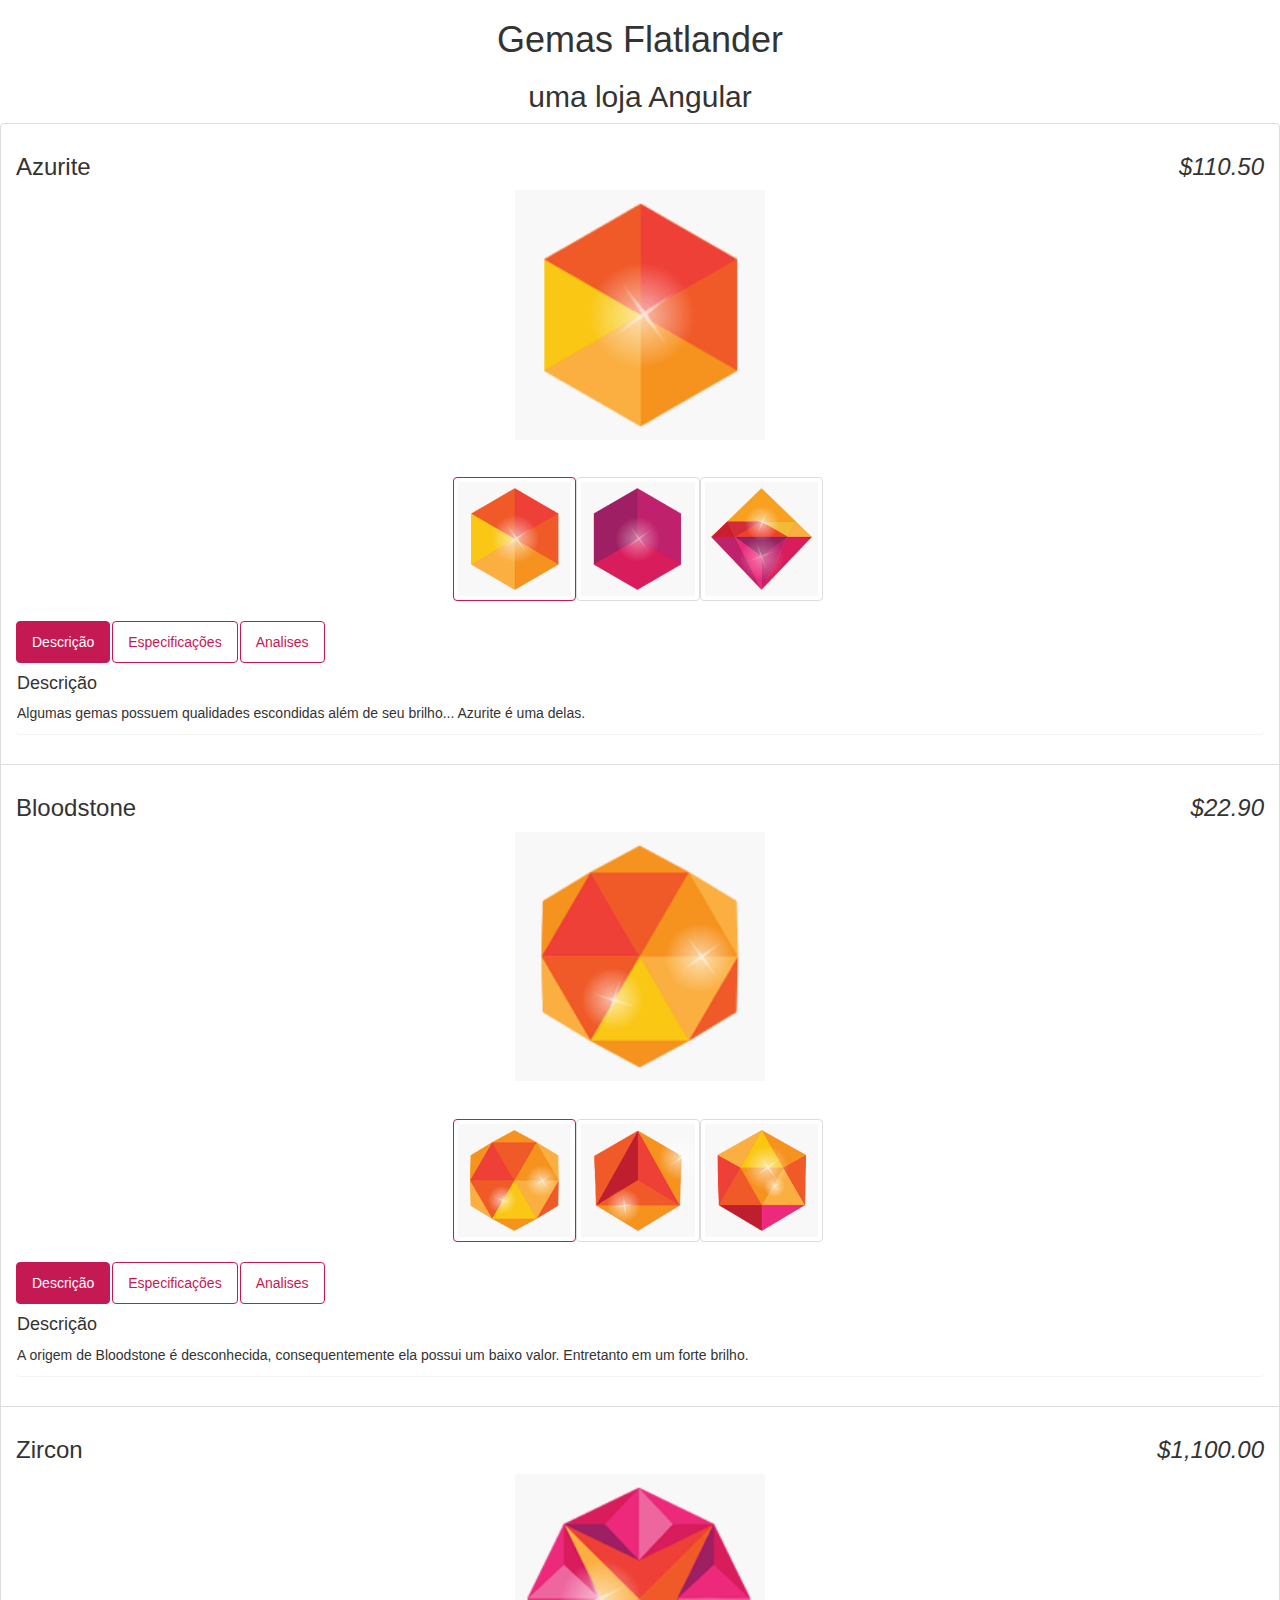
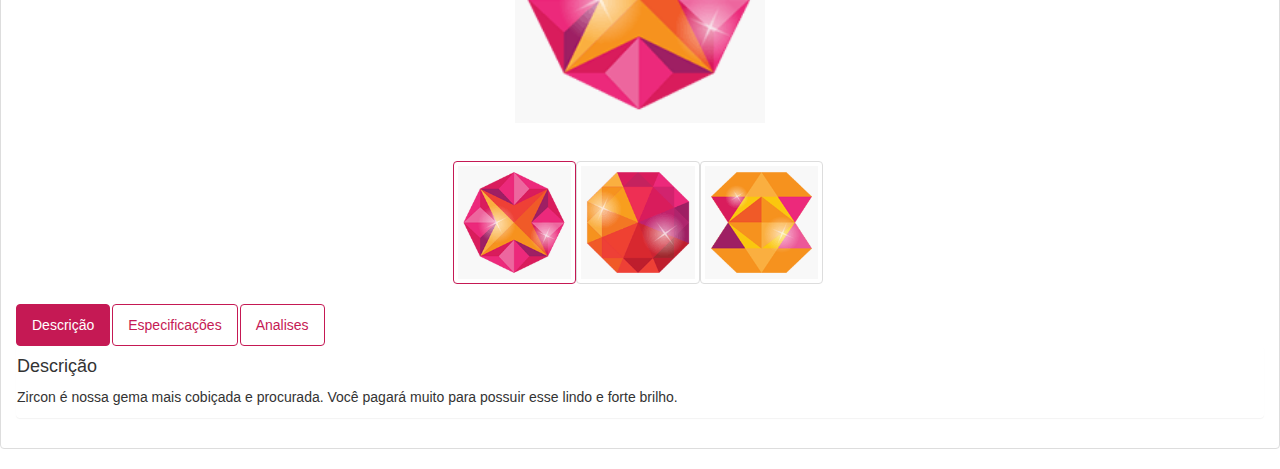
<file: index.html>
<!DOCTYPE html>
<!-- diretivas dizem ao angular para executar ou referenciar javascript -->
<!-- a diretiva ng-app executa o modulo quando a pagina carrega -->
<html ng-app="loja">
  <head>
    <title>Angular JS</title>
    <link rel="stylesheet" type="text/css" href="css/bootstrap.min.css"/>
    <link rel="stylesheet" type="text/css" href="css/style.css"/>
    <script type="text/javascript" src="js/angular.min.js"></script>
    <script type="text/javascript" src="js/app.js"></script>
    <script type="text/javascript" src="js/diretivas.js"></script>
  </head>
  <!-- ng-controller anexa a controller no html -->
    <!--  diretiva  nome da controller   apelido -->
    <!--      |             |              | -->
  <body ng-controller="LojaController as loja">
    <!-- cabeçalho -->
    <header>
      <h1 class="text-center">Gemas Flatlander</h1>
      <h2 class="text-center">uma loja Angular</h2>
    </header>
    <!-- onde ficam os produtos -->
    <!-- produto -->
    <div class="list-group">
      <!-- ng-repeat repete os itens de um array -->
      <div class="list-group-item" ng-repeat="produto in loja.produtos">
        <!-- titulo -->
        <div produto-titulo></div>
        <!-- imagens -->
        <galeria-produtos class="text-center"></galeria-produtos>
        <!-- tabs -->
        <tabs-produtos></tabs-produtos>
      </div>

    </div>
  </body>
</html>
</file>
<file: css/style.css>
.ng-invalid .ng-dirty {
  border-color: :#FA787E;
}

.ng-valid .ng-dirty {
  border-color: #78FA89;
}

.imagem {
  height:20%;
  width: 20%;
  display: block;
  margin: auto
}

.miniatura {
  float: left;
  width: 33% !important;
  cursor: pointer
}

.lista-miniaturas {
  margin-top:3%;
  width: 30% !important;
  margin-left: auto;
  margin-right: auto;
  display: block;
  padding:0px
}

/*botoes rosas*/
.nav-pills > li.active > a,
 .nav-pills > li.active > a:hover,
 .nav-pills > li.active > a:focus {
    color:white;
    background-color:#c51954;
    }

.nav-pills > li > a,
 .nav-pills > li > a:hover,
 .nav-pills > li > a:focus {
   color: #c51954;
   border: 1px solid #c51954;
 }

 .imagem-ativa {
    border:1px solid #c51954;
}
</file>
